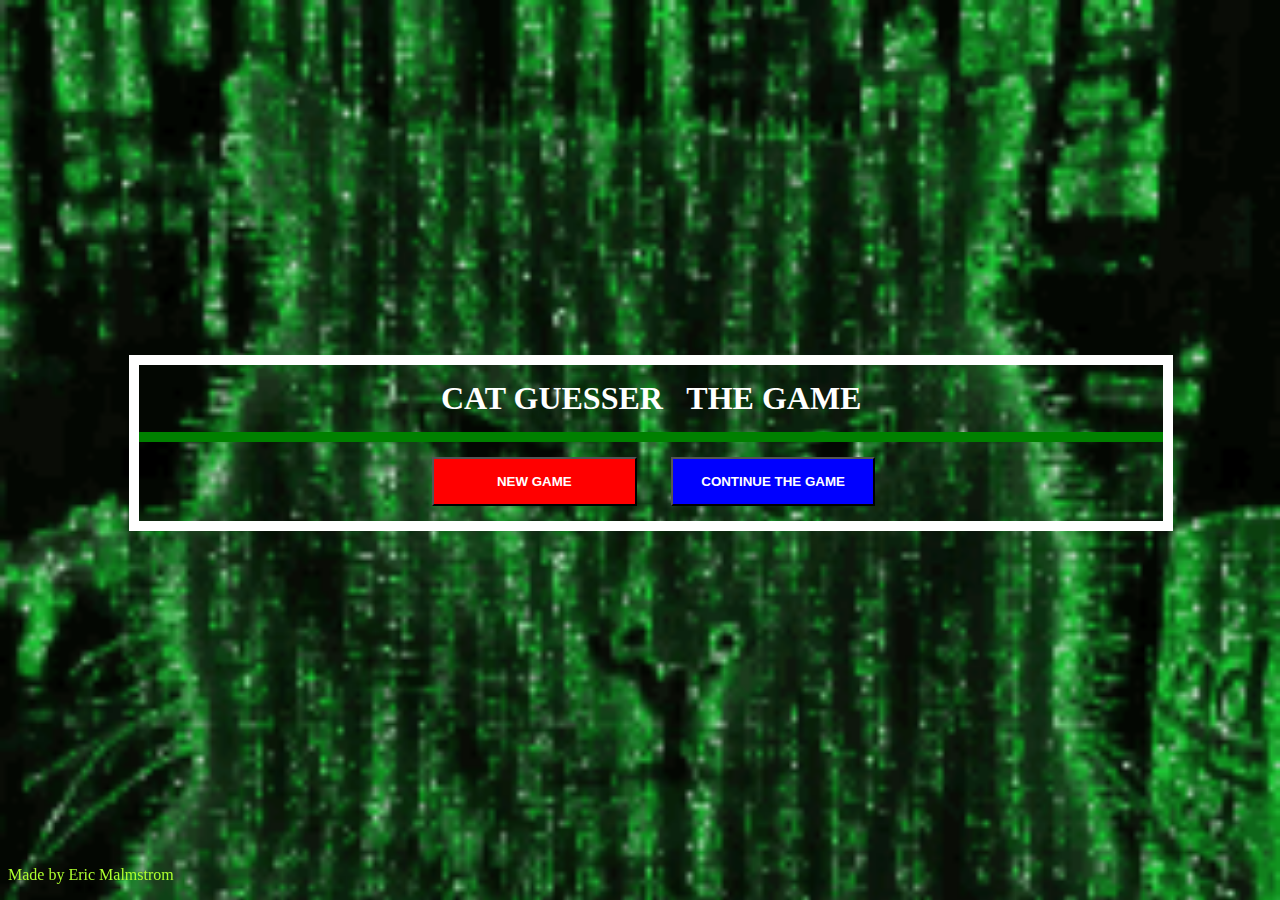
<file: index.html>
<!DOCTYPE html>
<html>
    <head>
        <meta charset = "UTF-8">
        <link rel="stylesheet" href="style.css">
        <title> Erics Cat Guessing Program </title>
    </head>

    <body>
        <div id = "gameMenu">
            <h1>CAT GUESSER &nbsp; THE GAME</h1>
            <button onclick = newGame() id = "newGameButt">NEW GAME</button>
            <button onclick = continueGame() id = "continueGameButt">CONTINUE THE GAME</button>
        </div>

        <p>Made by Eric Malmstrom</p>
    </body>

    <script src="main.js"></script>
    
</html>
</file>
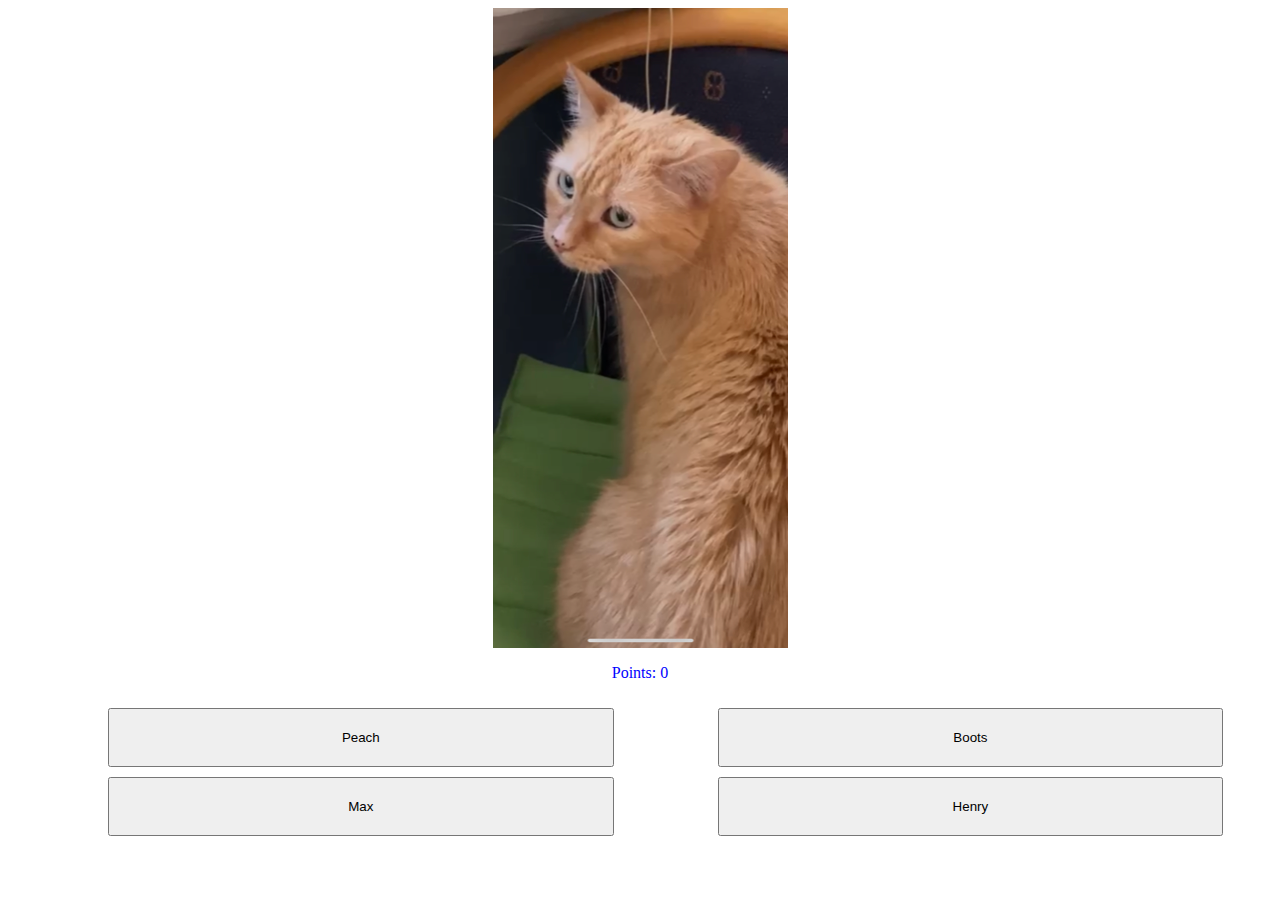
<file: game/index.html>
<!DOCTYPE html>
<html>
    <head>
        <meta charset = "UTF-8">
        <link rel="stylesheet" href="style.css">
        <title> Erics Cat Guessing Program </title>
    </head>

    <body>
        <img src = "" id = "catImage">

        <p id = "points">Points: 0</p>

        <div id = "allthebuttons">
            <button onclick = button1Selected() id = "0">Butt one!</button>
            <button onclick = button2Selected() id = "1">Butt two!</button>
            <button onclick = button3Selected() id = "2">Butt three!</button>
            <button onclick = button4Selected() id = "3">Butt four!</button>
        </div>

        <button id = "rightanswer" onclick = nextQuestion()>YOU WERE RIGHT CLICK FOR NEXT QUESTION </button>
        <button id = "wronganswer" onclick = nextQuestion()>no you were wrong >:( - click for next question</button>
        
    </body>

    <script src="main.js"></script>
    
</html>
</file>
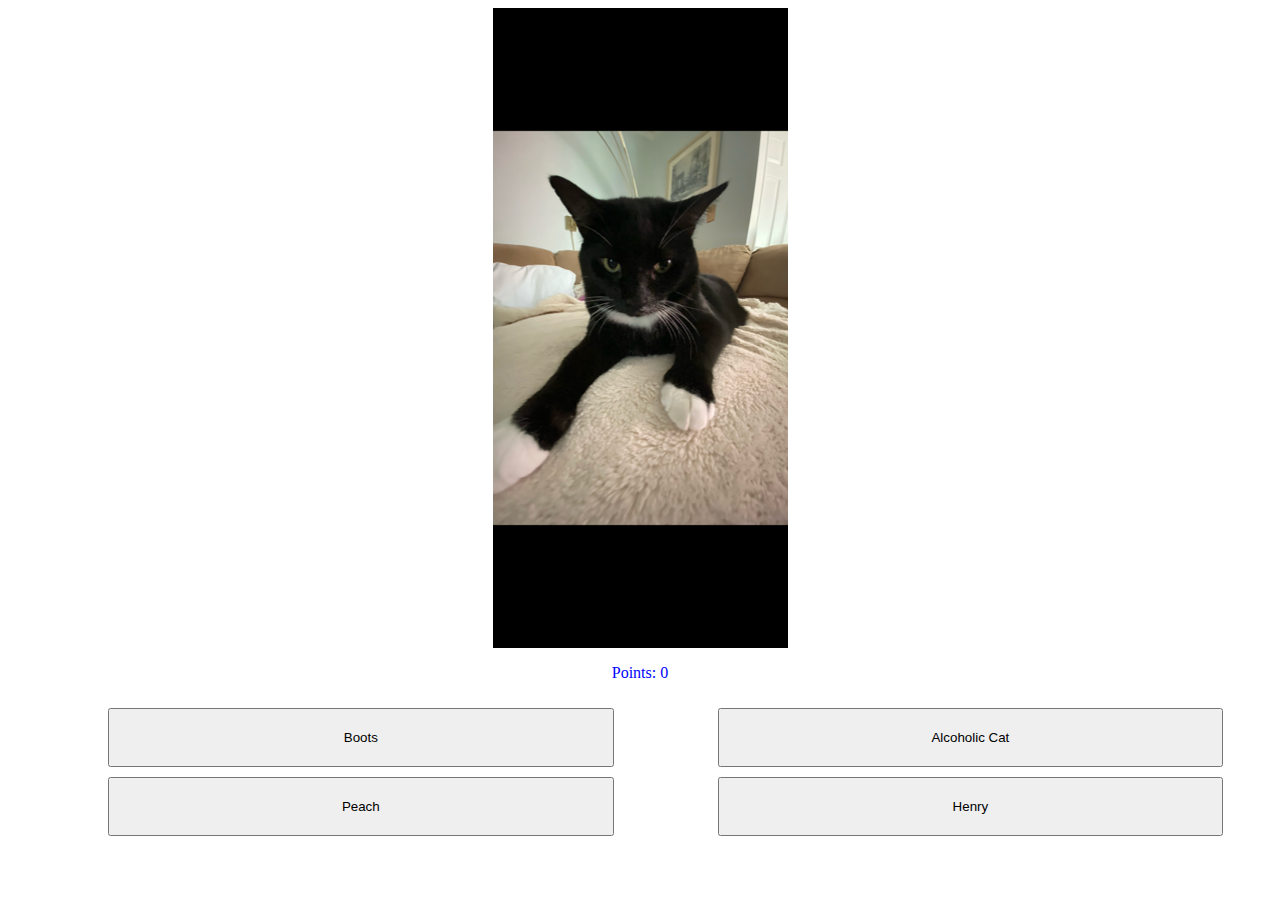
<file: game/endless_mode/index.html>
<!DOCTYPE html>
<html>
    <head>
        <meta charset = "UTF-8">
        <link rel="stylesheet" href="style.css">
        <title> Erics Endless Cat Guessing Program </title>
    </head>

    <body>
        <img src = "" id = "catImage">

        <p id = "points">Points: 0</p>

        <div id = "allthebuttons">
            <button onclick = button1Selected() id = "0">Butt one!</button>
            <button onclick = button2Selected() id = "1">Butt two!</button>
            <button onclick = button3Selected() id = "2">Butt three!</button>
            <button onclick = button4Selected() id = "3">Butt four!</button>
        </div>

        <button id = "rightanswer" onclick = nextQuestion()>YOU WERE RIGHT CLICK FOR NEXT QUESTION </button>
        <button id = "wronganswer" onclick = nextQuestion()>no you were wrong >:( - click for next question</button>
        
    </body>

    <script src="main.js"></script>
    
</html>
</file>
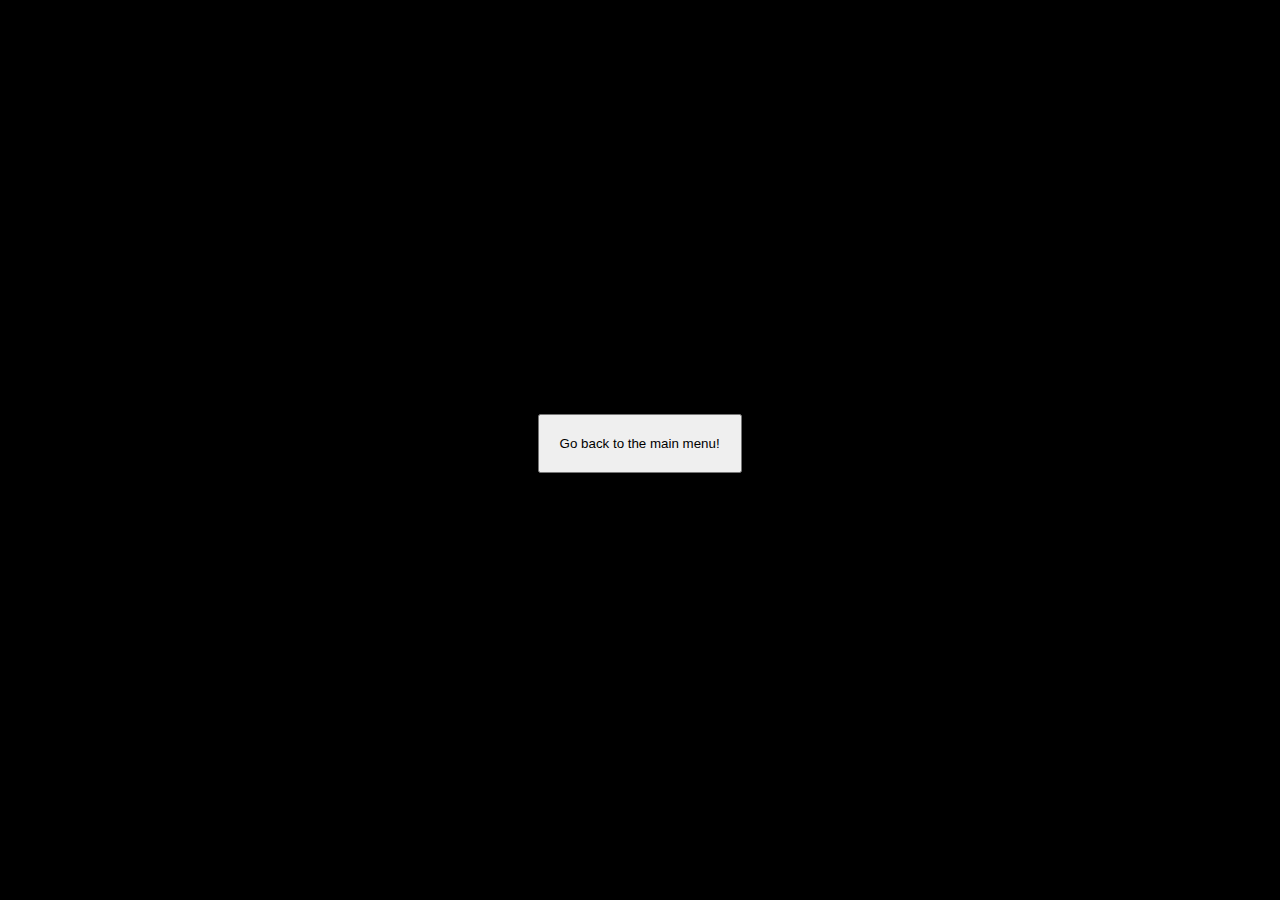
<file: game/win_or_lose/index.html>
<!DOCTYPE html>
<html>
    <head>
        <meta charset = "UTF-8">
        <link rel="stylesheet" href="style.css">
        <title>  </title>
    </head>

    <body>
        <button id = "goBackToHome">Go back to the main menu!</button>        
    </body>

    <script src="main.js"></script>
    
</html>
</file>
<file: style.css>
body{
    text-align: center;
    
    background-image: url("catmatrix.gif");
    background-size: 100%;
    background-repeat:no-repeat;
    
    background-color: black;
    color:white;
}

#gameMenu{
    border: 10px solid white;
    width:80%;
    margin:auto;

    position:absolute;
    margin-top: -50px;
    margin-left: -50px;
    top: 45%;
    left: 14%;
}

h1{
    border-bottom:10px solid green;
    padding:15px;
    margin:0px; 
}

button{
    margin:15px;
    padding: 15px;
}

#newGameButt, #continueGameButt{
    color:white;
    font-weight: bold;
}

#newGameButt{
    width:20%;
    background-color:red;

    margin-left:20px;
}

#continueGameButt{
    width:20%;
    background-color:blue;
}

p{
    color:greenyellow;
    position: fixed;
    bottom: 0;
}

@media only screen and (max-width: 1000px) {
    h1{
        font-size: 50px;
    }

    #continueGameButt, #newGameButt{
        font-size:25px;

        width:40%;
    }

    #newGameButt{
        margin-left:20px;
    }
}
</file>
<file: game/style.css>
img{
    max-width:295px;
    max-height:640px;

    margin:auto;
    display:block;
}

button{
    padding:20px;
    width:40%;

    margin-top:10px;
    margin-left: 100px;
}

#rightanswer{
    color:green;

    position: absolute;
    top: 50%;
    left: 50%;
    transform: translate(-50%, -50%);
}

#wronganswer{
    color:red;

    position: absolute;
    top: 50%;
    left: 50%;
    transform: translate(-50%, -50%);
}

#points{
    color:blue;

    text-align:center;
}

@media only screen and (max-width: 1000px) {
    body {
      background-color: lightblue;
    }

    #points{
        margin:30px;
        font-size:50px;
    }

    button{
        width:80%;
        margin-left:0px;

        font-size:50px;
        display:block;
        margin:auto;
    }

    #wronganswer{
        color:red;
    
        position: absolute;
        top: 20%;
        left: 50%;
        transform: translate(-50%, -50%);
    }
}
</file>
<file: game/endless_mode/style.css>
img{
    max-width:295px;
    max-height:640px;

    margin:auto;
    display:block;
}

button{
    padding:20px;
    width:40%;

    margin-top:10px;
    margin-left: 100px;
}

#rightanswer{
    color:green;

    position: absolute;
    top: 50%;
    left: 42%;
    transform: translate(-50%, -50%);
}

#wronganswer{
    color:red;

    position: absolute;
    top: 50%;
    left: 42%;
    transform: translate(-50%, -50%);
}

#points{
    color:blue;

    text-align:center;
}

@media only screen and (max-width: 1000px) {
    body {
      background-color: lightblue;
    }

    #points{
        margin:30px;
        font-size:50px;
    }

    button{
        width:80%;
        margin-left:0px;

        font-size:50px;
        display:block;
        margin:auto;
    }

    #wronganswer{
        color:red;
    
        position: absolute;
        top: 20%;
        left: 50%;
        transform: translate(-50%, -50%);
    }

    #rightanswer{
        color:green;
    
        position: absolute;
        top: 20%;
        left: 50%;
        transform: translate(-50%, -50%);
    }
}
</file>
<file: game/win_or_lose/style.css>
body{
    width:99%;
    background-color: black;

    background-size: 100%;
    background-repeat:no-repeat;

    text-align: center;
}

#goBackToHome{
    position: absolute;
    top: 46%;
    left:42%;

    padding:20px;
}

@media only screen and (max-width: 1000px) {
    #goBackToHome{  
        position: absolute;
        top: 46%;
        left:21%;
    
        padding:50px;
        font-size:40px;
    }
}
</file>
